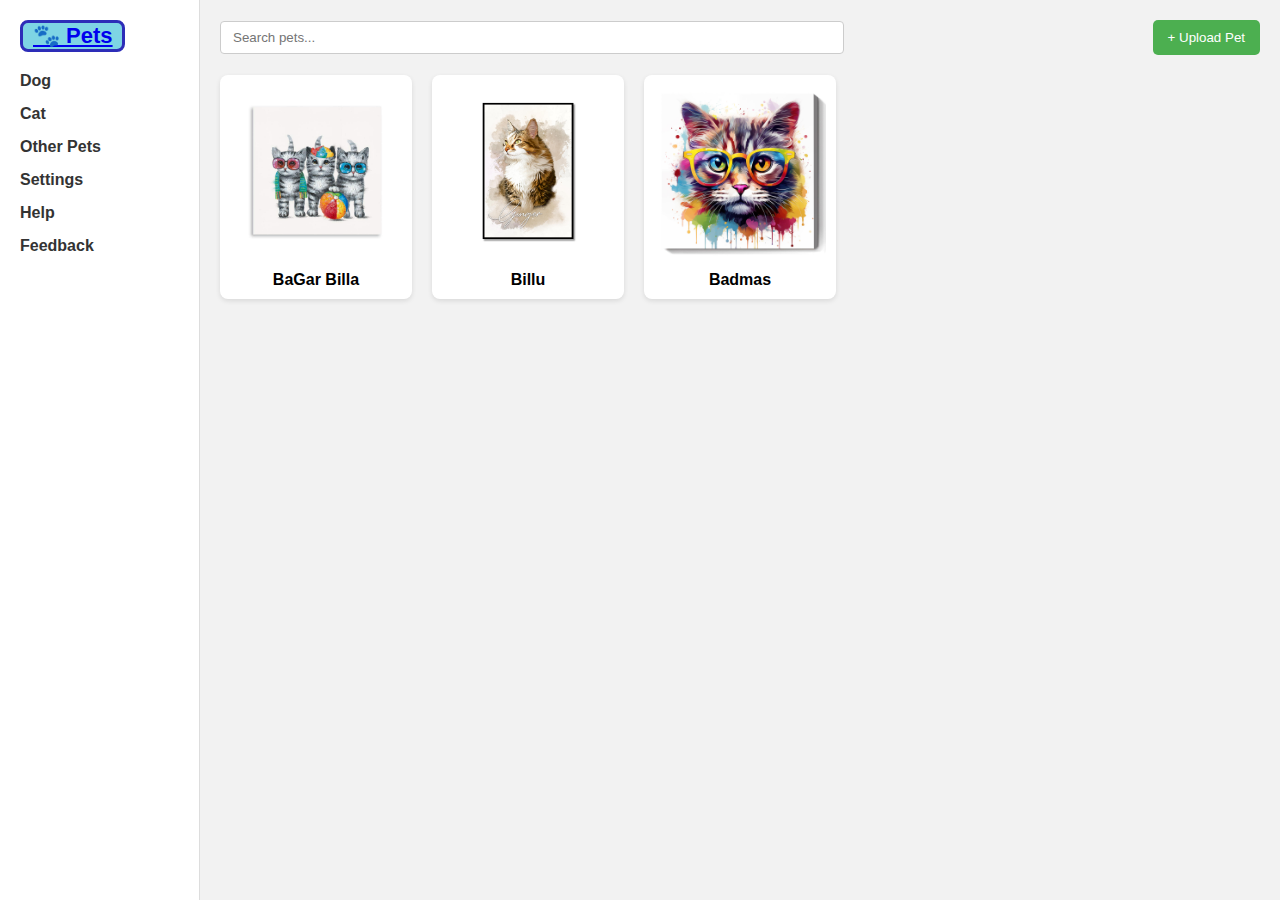
<file: cat.html>
<!DOCTYPE html>
<html lang="en">
<head>
    <meta charset="UTF-8">
    <meta name="viewport" content="width=device-width, initial-scale=1.0">
    <title>Cat</title>
    <link rel="stylesheet" href="pet.css" />
</head>
<body>
  <!-- Sidebar -->
  <div class="sidebar">
    <h2 class="logo"><a href="index.html">🐾 Pets</a></h2>
    <ul>
      <li><a href="dog.html">Dog</a></li>
      <li><a href="cat.html">Cat</a></li>
      <li><a href="#">Other Pets</a></li>
      <li><a href="#">Settings</a></li>
      <li><a href="#">Help</a></li>
      <li><a href="#" onclick="openFeedback()">Feedback</a></li>
    </ul>
  </div>
<!-- Main Content -->
  <div class="main">
    <!-- Top Bar -->
    <div class="topbar">
      <input type="text" placeholder="Search pets..." class="searchbar" />
      <button class="upload-btn" onclick="window.location.href='upload.html'">+ Upload Pet</button>
    </div>

    <!-- cat Cards -->
    <div class="pet-grid">
      <div class="pet-card" onclick="window.location.href='upload.html'">
        <img src="cat-img/61FXqYGXt4L.jpg" alt="Dog 1">
        <h3>BaGar Billa</h3>
      </div>
      <div class="pet-card" onclick="window.location.href='upload.html'">
        <img src="cat-img/71PNspIJ3GL.jpg" alt="Dog 2">
        <h3>Billu</h3>
      </div>
      <div class="pet-card" onclick="window.location.href='upload.html'">
        <img src="cat-img/81Y-3fhPPHL.jpg" alt="Dog 3">
        <h3>Badmas</h3>
      </div>
    </div>
  </div>

  <!-- Feedback Popup -->
  <div id="feedbackPopup" class="popup">
    <div class="popup-content">
      <span class="close" onclick="closeFeedback()">&times;</span>
      <h3>Feedback</h3>
      <form id="feedbackForm">
        <input type="text" placeholder="Your Name" required>
        <input type="email" placeholder="Your Email" required>
        <textarea placeholder="Your Message" required></textarea>
        <button type="submit">Submit</button>
      </form>
    </div>
  </div>    
</body>
</html>
</file>
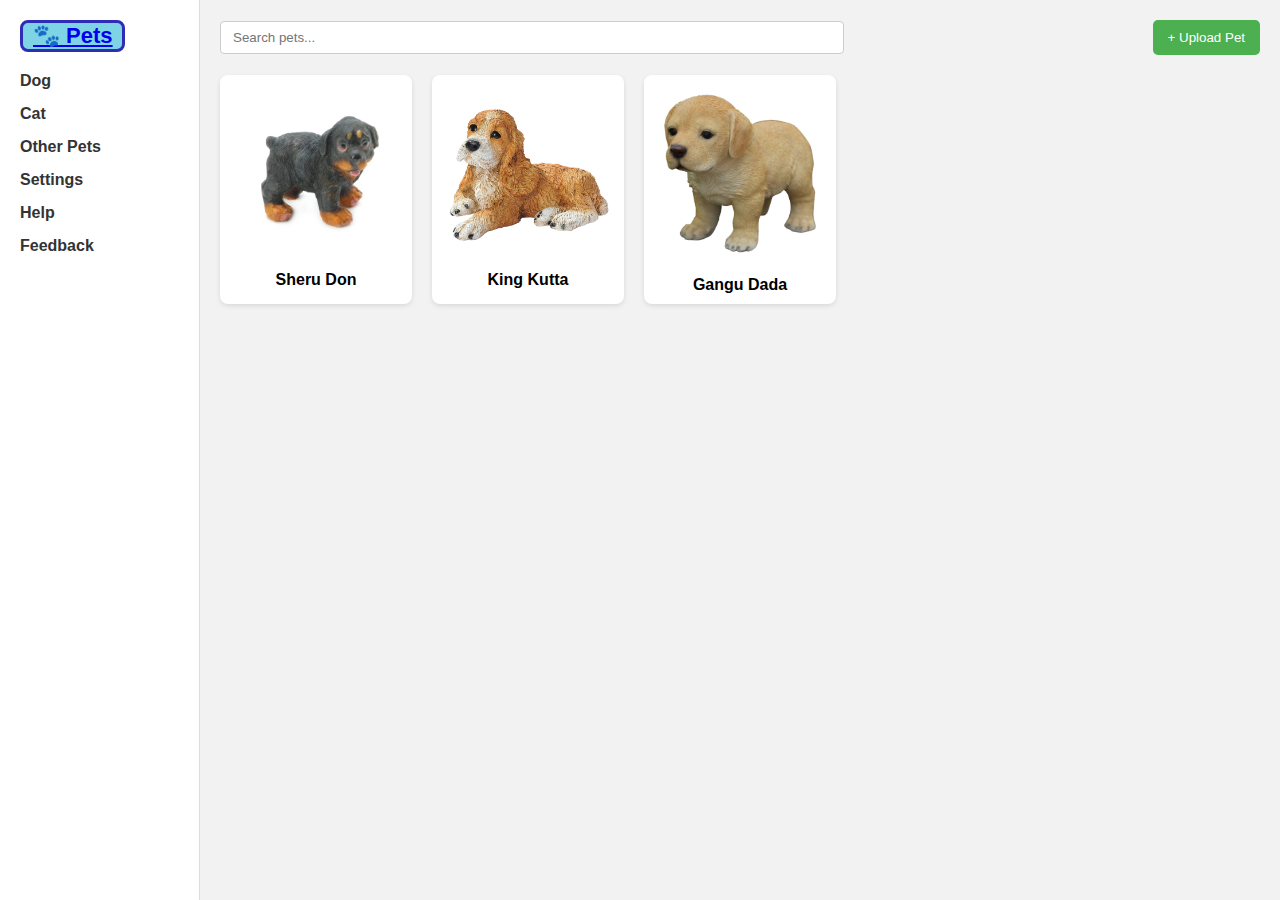
<file: dog.html>
<!DOCTYPE html>
<html lang="en">
<head>
    <meta charset="UTF-8">
    <meta name="viewport" content="width=device-width, initial-scale=1.0">
    <title>Dog</title>
    <link rel="stylesheet" href="pet.css" />
</head>
<body>
  <!-- Sidebar -->
  <div class="sidebar">
    <h2 class="logo"><a href="index.html">🐾 Pets</a></h2>
    <ul>
      <li><a href="dog.html">Dog</a></li>
      <li><a href="cat.html">Cat</a></li>
      <li><a href="#">Other Pets</a></li>
      <li><a href="#">Settings</a></li>
      <li><a href="#">Help</a></li>
      <li><a href="#" onclick="openFeedback()">Feedback</a></li>
    </ul>
  </div>
<!-- Main Content -->
  <div class="main">
    <!-- Top Bar -->
    <div class="topbar">
      <input type="text" placeholder="Search pets..." class="searchbar" />
      <button class="upload-btn" onclick="window.location.href='upload.html'">+ Upload Pet</button>
    </div>

    <!-- dog Cards -->
    <div class="pet-grid">
      <div class="pet-card" onclick="window.location.href='upload.html'">
        <img src="dbg-img/41zWGNMay+L.jpg" alt="Dog 1">
        <h3>Sheru Don</h3>
      </div>
      <div class="pet-card" onclick="window.location.href='upload.html'">
        <img src="dbg-img/71S4VIU01QL.jpg" alt="Dog 2">
        <h3>King Kutta</h3>
      </div>
      <div class="pet-card" onclick="window.location.href='upload.html'">
        <img src="dbg-img/81yzbiFBcLL.jpg" alt="Dog 3">
        <h3>Gangu Dada</h3>
      </div>
    </div>
  </div>

  <!-- Feedback Popup -->
  <div id="feedbackPopup" class="popup">
    <div class="popup-content">
      <span class="close" onclick="closeFeedback()">&times;</span>
      <h3>Feedback</h3>
      <form id="feedbackForm">
        <input type="text" placeholder="Your Name" required>
        <input type="email" placeholder="Your Email" required>
        <textarea placeholder="Your Message" required></textarea>
        <button type="submit">Submit</button>
      </form>
    </div>
  </div>    
</body>
</html>
</file>
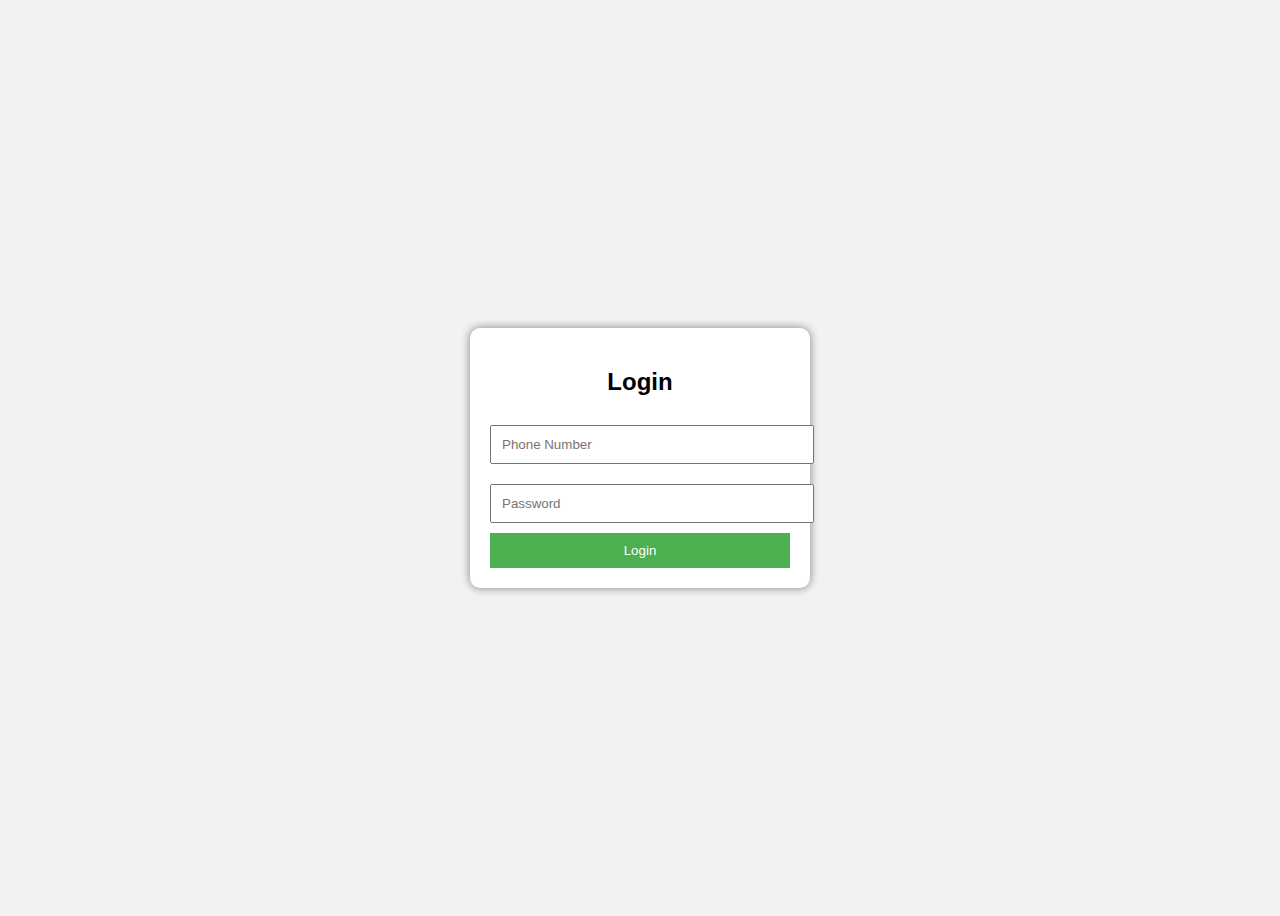
<file: login.html>
<!DOCTYPE html>
<html lang="en">
<head>
  <meta charset="UTF-8">
  <meta name="viewport" content="width=device-width, initial-scale=1.0">
  <title>Login - Pet Management</title>
  <style>
    body {
      display: flex;
      justify-content: center;
      align-items: center;
      height: 100vh;
      background: #f2f2f2;
      font-family: Arial;
    }
    .login-box {
      background: white;
      padding: 20px;
      border-radius: 10px;
      box-shadow: 0 0 10px gray;
      width: 300px;
    }
    .login-box h2 {
      text-align: center;
    }
    .login-box input {
      width: 100%;
      margin: 10px 0;
      padding: 10px;
    }
    .login-box button {
      width: 100%;
      padding: 10px;
      background: #4CAF50;
      color: white;
      border: none;
      cursor: pointer;
    }
  </style>
</head>
<body>
  <div class="login-box">
    <h2>Login</h2>
    <input type="text" placeholder="Phone Number" required />
    <input type="password" placeholder="Password" required />
    <button onclick="window.location.href='index.html'">Login</button>
  </div>
</body>
</html>
</file>
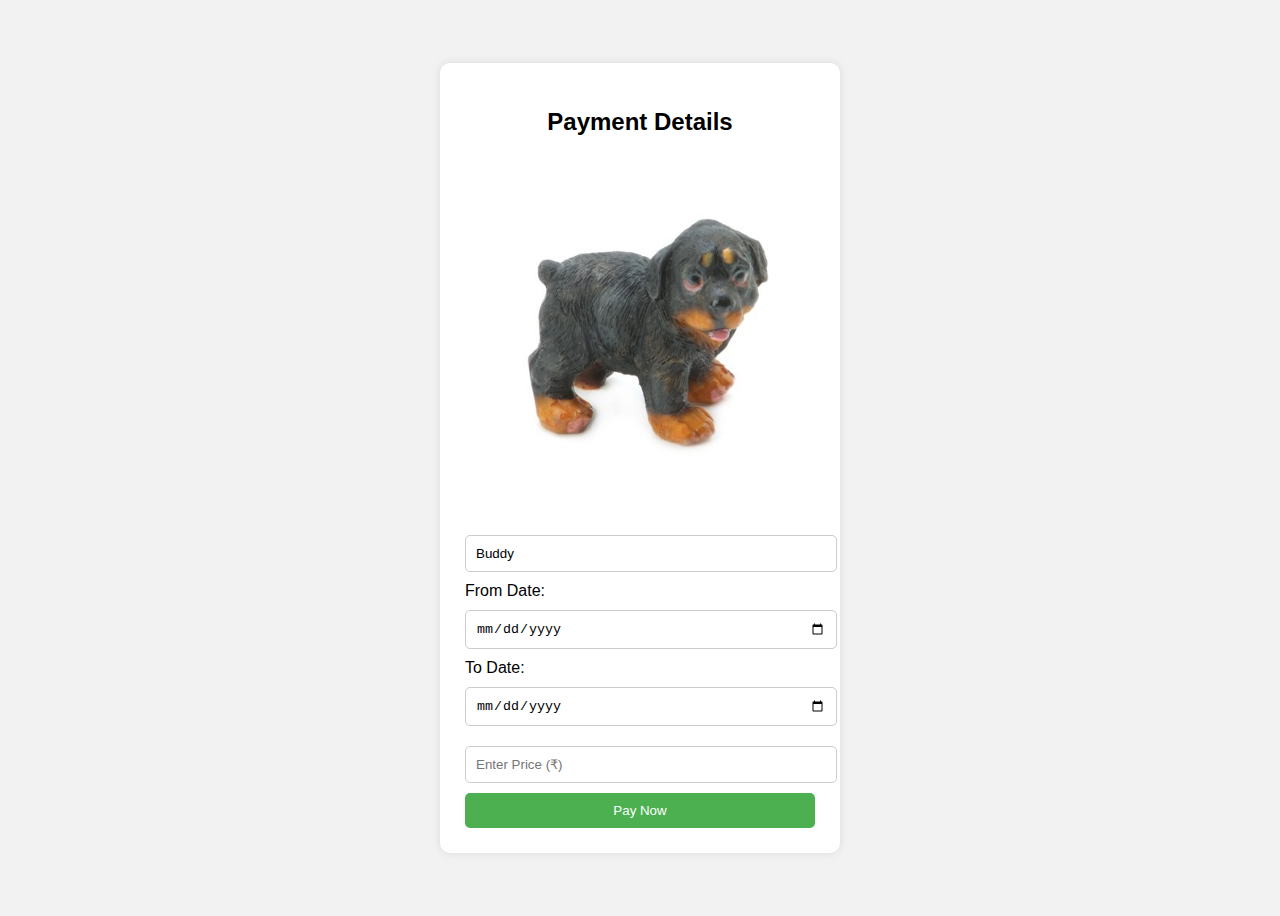
<file: payment.html>
<!DOCTYPE html>
<html lang="en">
<head>
  <meta charset="UTF-8" />
  <meta name="viewport" content="width=device-width, initial-scale=1.0"/>
  <title>Payment - Pet Management</title>
  <style>
    body {
      font-family: Arial, sans-serif;
      background: #f2f2f2;
      display: flex;
      justify-content: center;
      align-items: center;
      height: 100vh;
    }

    .payment-box {
      background: white;
      padding: 25px;
      border-radius: 10px;
      width: 350px;
      box-shadow: 0 0 10px rgba(0,0,0,0.1);
    }

    .payment-box h2 {
      text-align: center;
      margin-bottom: 20px;
    }

    .payment-box img {
      width: 100%;
      height: auto;
      border-radius: 8px;
      margin-bottom: 15px;
    }

    .payment-box input {
      width: 100%;
      margin: 10px 0;
      padding: 10px;
      border: 1px solid #ccc;
      border-radius: 5px;
    }

    .payment-box button {
      width: 100%;
      padding: 10px;
      background: #4CAF50;
      color: white;
      border: none;
      border-radius: 5px;
      cursor: pointer;
    }
  </style>
</head>
<body>
  <div class="payment-box">
    <h2>Payment Details</h2>

    <!-- Example Image, you can connect this from upload.html using localStorage later -->
    <img src="dbg-img/41zWGNMay+L.jpg" alt="Uploaded Pet">

    <input type="text" placeholder="Pet Name" value="Buddy" required readonly />
    <label>From Date:</label>
    <input type="date" required />
    <label>To Date:</label>
    <input type="date" required />
    <input type="number" placeholder="Enter Price (₹)" required />

    <button onclick="payNow()">Pay Now</button>
  </div>

  <script>
    function payNow() {
      alert("Payment Successful! Thank you for booking.");
      window.location.href = "index.html";
    }
  </script>
</body>
</html>
</file>
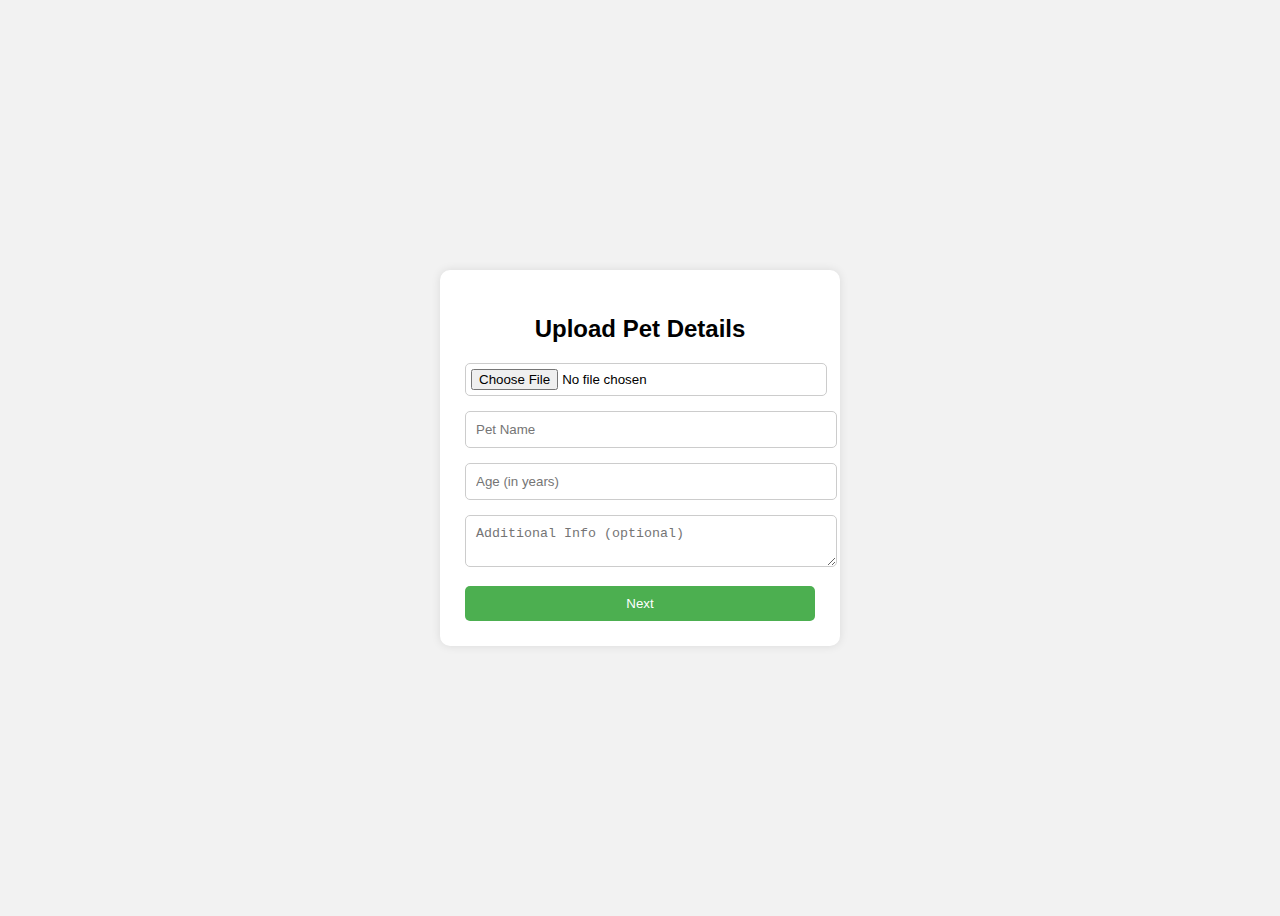
<file: upload.html>
<!DOCTYPE html>
<html lang="en">
<head>
  <meta charset="UTF-8" />
  <meta name="viewport" content="width=device-width, initial-scale=1.0"/>
  <title>Upload Pet Details</title>
  <style>
    body {
      font-family: Arial, sans-serif;
      background: #f2f2f2;
      display: flex;
      justify-content: center;
      align-items: center;
      height: 100vh;
    }

    .upload-box {
      background: white;
      padding: 25px;
      border-radius: 10px;
      width: 350px;
      box-shadow: 0 0 10px rgba(0,0,0,0.1);
    }

    .upload-box h2 {
      text-align: center;
      margin-bottom: 20px;
    }

    .upload-box input,
    .upload-box textarea {
      width: 100%;
      margin-bottom: 15px;
      padding: 10px;
      border: 1px solid #ccc;
      border-radius: 5px;
    }

    .upload-box input[type="file"] {
      padding: 5px;
    }

    .upload-box button {
      width: 100%;
      padding: 10px;
      background: #4CAF50;
      color: white;
      border: none;
      border-radius: 5px;
      cursor: pointer;
    }

    .upload-box img {
      width: 100%;
      margin-bottom: 15px;
      border-radius: 5px;
      display: none;
    }
  </style>
</head>
<body>
  <div class="upload-box">
    <h2>Upload Pet Details</h2>

    <input type="file" id="petImage" accept="image/*" onchange="previewImage(event)" required />
    <img id="preview" />

    <input type="text" placeholder="Pet Name" required />
    <input type="number" placeholder="Age (in years)" required />
    <textarea placeholder="Additional Info (optional)"></textarea>

    <button onclick="goToPayment()">Next</button>
  </div>

  <script>
    function previewImage(event) {
      const preview = document.getElementById('preview');
      preview.src = URL.createObjectURL(event.target.files[0]);
      preview.style.display = 'block';
    }

    function goToPayment() {
      // Here you can store the data temporarily using localStorage if needed
      window.location.href = 'payment.html';
    }
  </script>
</body>
</html>
</file>
<file: pet.css>
/* General Reset */
* {
  margin: 0;
  padding: 0;
  box-sizing: border-box;
}

body {
  font-family: Arial, sans-serif;
  display: flex;
  min-height: 100vh;
  background: #f2f2f2;
}

/* Sidebar */
.sidebar {
  width: 200px;
  background: #fff;
  padding: 20px;
  border-right: 1px solid #ddd;
  height: 100vh;
  position: fixed;
}

.sidebar .logo {
  padding-left: 10px;
  font-size: 22px;
  font-weight: bold;
  margin-bottom: 20px;
  border-color: rgb(45, 45, 184);
  border-style: solid;
  background-color: #7ed4e4;
  width: 105px;
  border-radius: 8px;
  
}

.sidebar ul {
  list-style: none;
}

.sidebar ul li {
  margin-bottom: 15px;
}

.sidebar ul li a {
  text-decoration: none;
  color: #333;
  font-weight: bold;
}

/* Main Content */
.main {
  margin-left: 200px;
  padding: 20px;
  width: calc(100% - 200px);
}

/* Topbar */
.topbar {
  display: flex;
  justify-content: space-between;
  align-items: center;
  margin-bottom: 20px;
}

.searchbar {
  width: 60%;
  padding: 8px 12px;
  border: 1px solid #ccc;
  border-radius: 4px;
}

.upload-btn {
  padding: 10px 15px;
  background: #4CAF50;
  color: white;
  border: none;
  border-radius: 5px;
  cursor: pointer;
}

/* Pet Grid */
.pet-grid {
  display: grid;
  grid-template-columns: repeat(auto-fill, minmax(180px, 1fr));
  gap: 20px;
}

.pet-card {
  background: white;
  border-radius: 8px;
  padding: 10px;
  text-align: center;
  cursor: pointer;
  box-shadow: 0 2px 5px rgba(0,0,0,0.1);
  transition: transform 0.2s;
}

.pet-card:hover {
  transform: scale(1.05);
}

.pet-card img {
  width: 100%;
  border-radius: 8px;
}

.pet-card h3 {
  margin-top: 10px;
  font-size: 16px;
}

/* Feedback Popup */
.popup {
  display: none;
  position: fixed;
  top: 0; left: 0;
  width: 100%;
  height: 100%;
  background: rgba(0, 0, 0, 0.6);
  justify-content: center;
  align-items: center;
  z-index: 1000;
}

.popup-content {
  background: white;
  padding: 20px;
  border-radius: 8px;
  width: 300px;
  position: relative;
}

.popup-content h3 {
  margin-top: 0;
}

.popup-content input,
.popup-content textarea {
  width: 100%;
  margin: 8px 0;
  padding: 8px;
  border: 1px solid #ccc;
  border-radius: 4px;
}

.popup-content button {
  background-color: #4CAF50;
  color: white;
  border: none;
  padding: 10px;
  cursor: pointer;
  width: 100%;
  border-radius: 4px;
}

.close {
  position: absolute;
  top: 8px;
  right: 12px;
  font-size: 20px;
  cursor: pointer;
}
</file>
